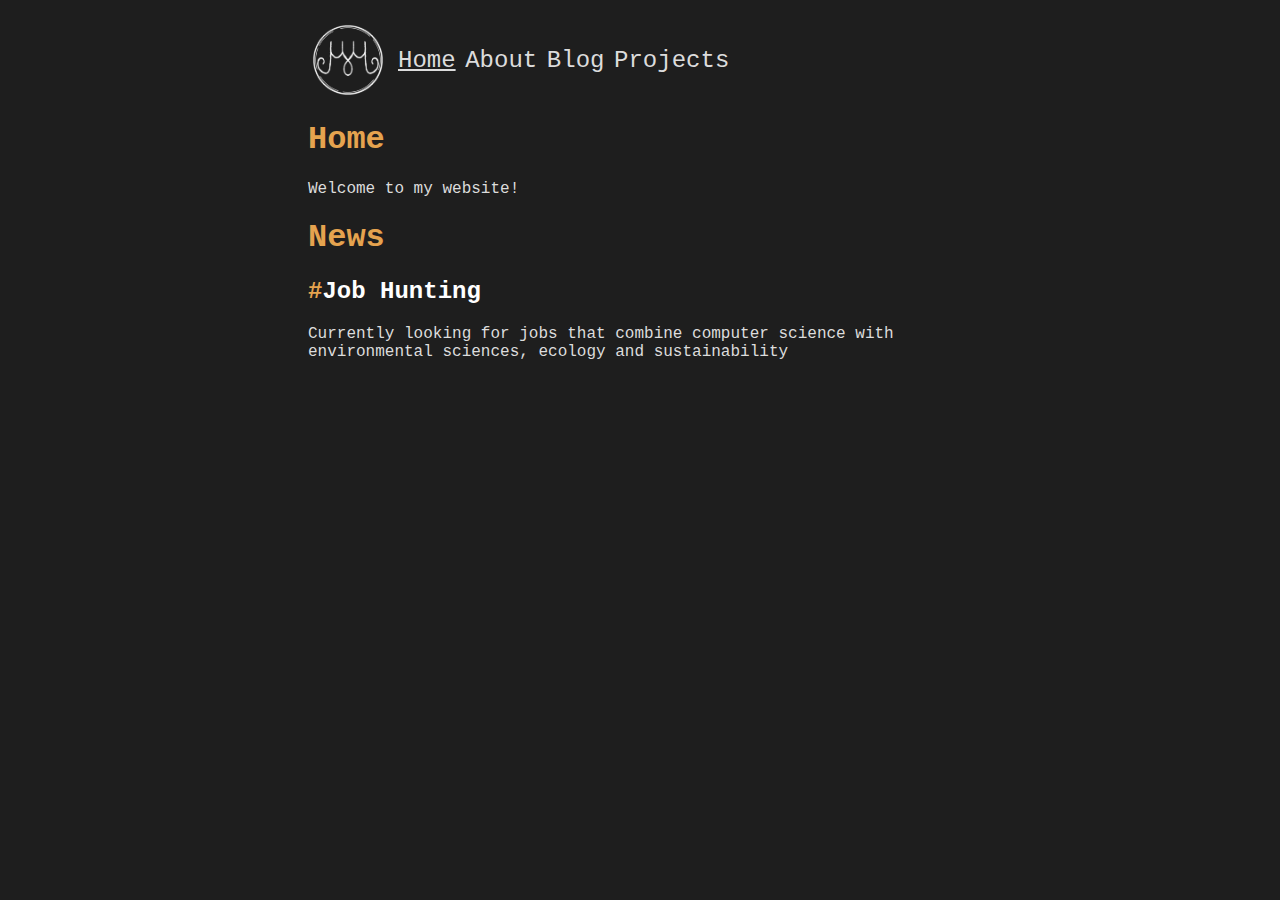
<file: index.html>
<!DOCTYPE html>
<html lang="en">
<head>
    <meta charset="UTF-8">
    <meta name="viewport" content="width=device-width, initial-scale=1.0">
    <title>Max MacDonald</title>
    <link rel="stylesheet" href="stylesheets/main.css">
    <link rel="shortcut icon" type="image/x-icon" href="favicon.ico" />
</head>

<body>
    <div class="container">

    <div class="nav-bar">
        <a href="index.html" ><img src="media/WhiteMMLogo.png" alt="Home Logo" class="header-image"></a>
        <div class="nav-items">
            <a href="index.html" class="nav-item-current">Home</a>
            <a href="about.html" class="nav-item">About</a>
            <a href="blog.html" class="nav-item">Blog</a>
            <a href="projects.html" class="nav-item">Projects</a> 
        </div>
    </div>
        
    
        <h1>Home</h1>
        <p>Welcome to my website!

        <h1>News</h1>
        <h2>#<strong>Job Hunting</strong></h2>
        <p>Currently looking for jobs that combine computer science with environmental sciences, ecology and sustainability</p>

<!--
        <header>
            <h1>How I cut GTA Online loading times by 70%</h1>
            <p class="date">TOST 2021-02-28</p>
        </header>
        <main>
            <p><strong>GTA Online.</strong> <em>Infamous</em> for its slow loading times. Having picked up the game again to finish some of the newer heists I was <em>shocked (/s)</em> to discover that it still loads just as slow as the day it was released 7 years ago.</p>
            <p>It was time. Time to get to the bottom of this.</p>
            
            <h2>#Recon</h2>
            <p>First I wanted to check if someone had already solved this problem. Most of the results I found pointed towards anecdota about <em>how the game is so sophisticated</em> that it needs to load so long, stories on how the <em>p2p network architecture</em> is rubbish (not saying that it isn’t), some elaborate ways of <em>loading into story mode and a solo session after that</em> and a couple of mods that allowed skipping the startup R* logo video. Some more reading told me we could save a whopping 10-30 seconds with these combined!</p>
            <p>Meanwhile on my PC…</p>
            
            <h2>#Benchmark</h2>
            <div class="benchmark">
                <p><strong>Story mode load time:</strong> ~1m 10s</p>
            </div>
        </main>
    -->
    </div>
</body>
</html>
</file>
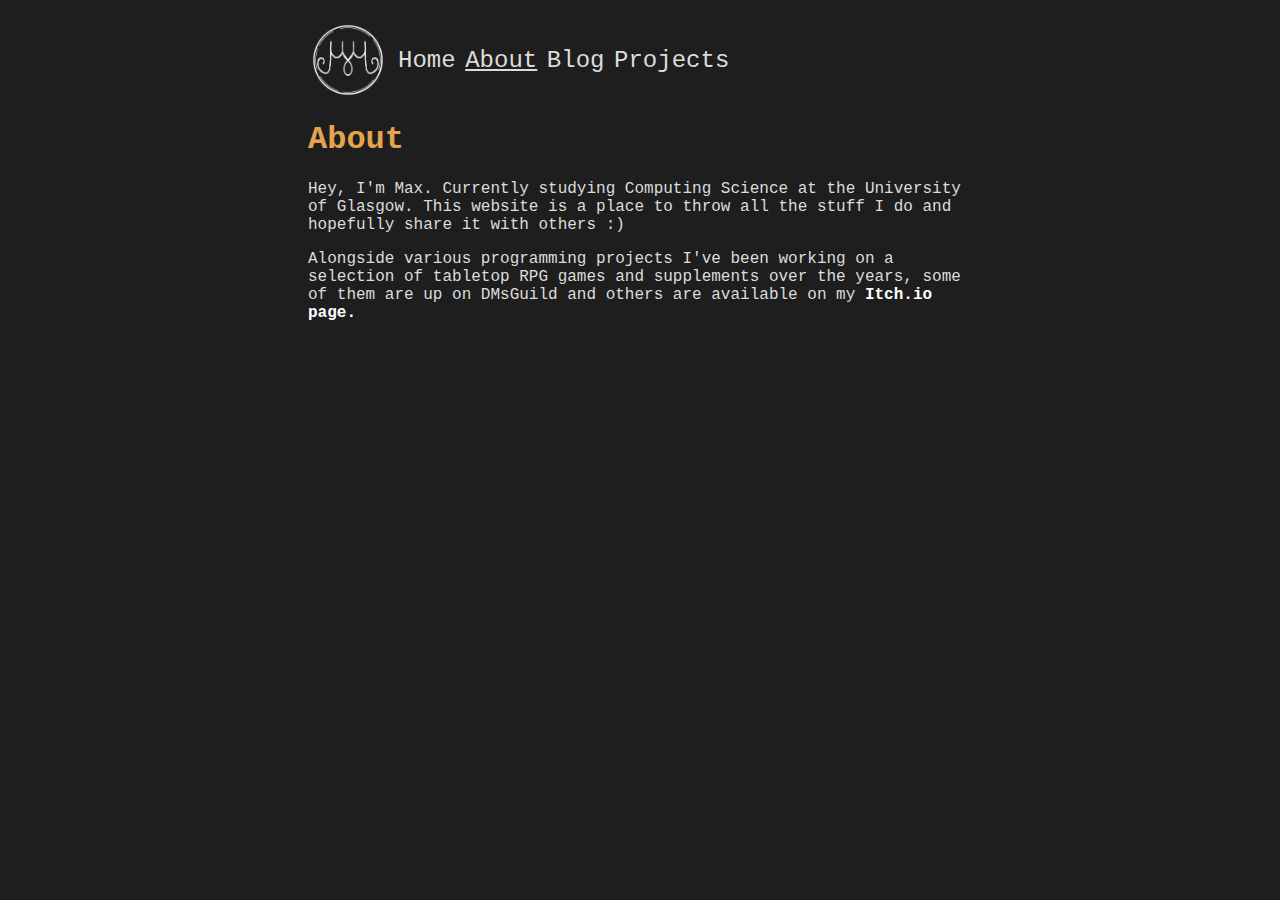
<file: about.html>
<!DOCTYPE html>
<html lang="en">
<head>
    <meta charset="UTF-8">
    <meta name="viewport" content="width=device-width, initial-scale=1.0">
    <title>Max MacDonald</title>
    <link rel="stylesheet" href="stylesheets/main.css">
    <link rel="shortcut icon" type="image/x-icon" href="favicon.ico" />
</head>

<body>
    <div class="container">
    
    <div class="nav-bar">
        <a href="index.html" ><img src="media/WhiteMMLogo.png" alt="Home Logo" class="header-image"></a>
        <div class="nav-items">
            <a href="index.html" class="nav-item">Home</a>
            <a href="about.html" class="nav-item-current">About</a>
            <a href="blog.html" class="nav-item">Blog</a>
            <a href="projects.html" class="nav-item">Projects</a> 
        </div>
    </div>

        
        <main>
            <h1>About</h1>
            <p>Hey, I'm Max. Currently studying Computing Science at the University of Glasgow. This website is a place to throw all the stuff I do and hopefully share it with others :) </p>
            <p>Alongside various programming projects I've been working on a selection of tabletop RPG games and supplements over the years, some of them are up on DMsGuild and others are available on my <a href="https://caltrops.itch.io/"><strong>Itch.io page.</strong></a></p>
        </main>
    </div>
</body>
</html>
</file>
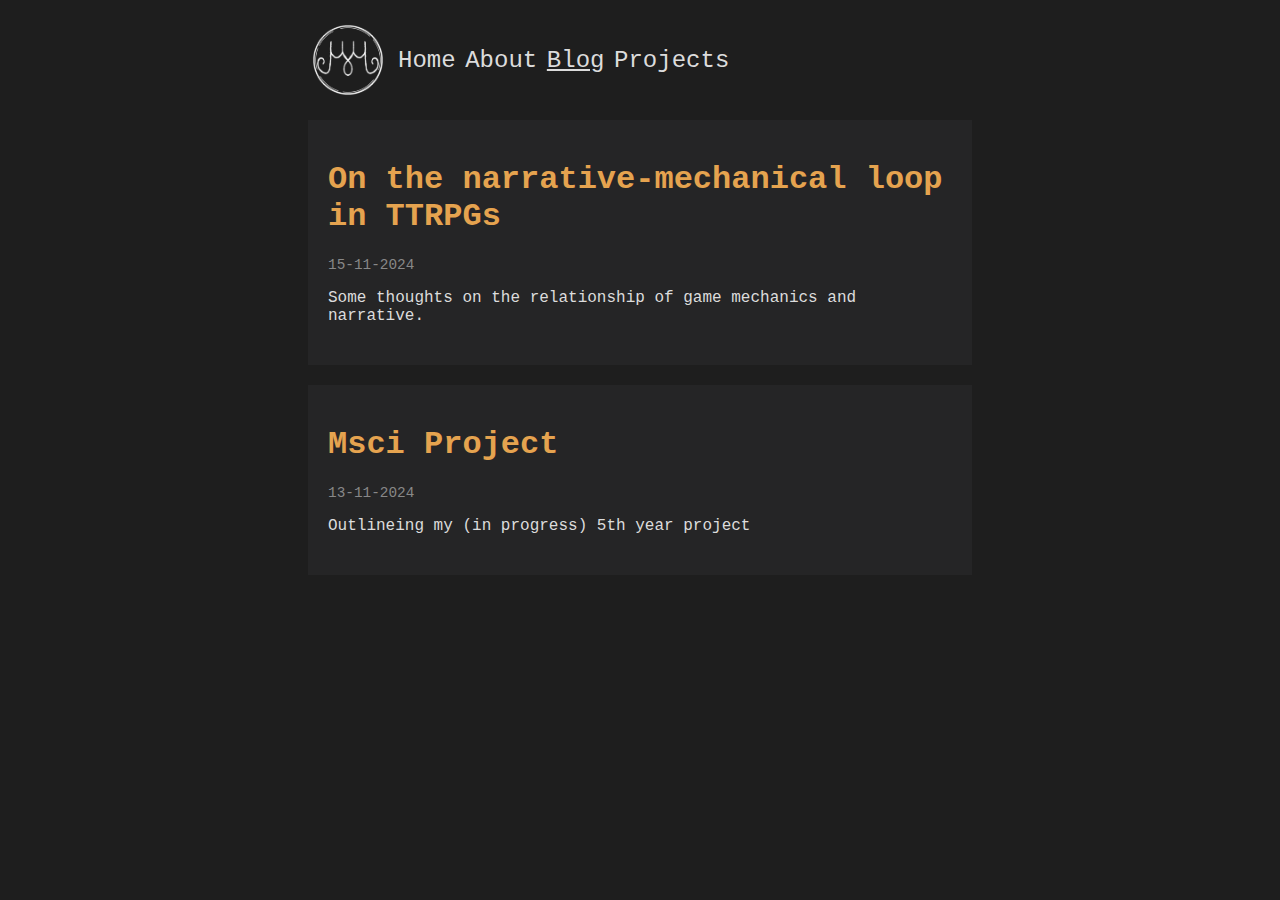
<file: blog.html>
<!DOCTYPE html>
<html lang="en">
<head>
    <meta charset="UTF-8">
    <meta name="viewport" content="width=device-width, initial-scale=1.0">
    <title>Max MacDonald</title>
    <link rel="stylesheet" href="stylesheets/main.css">
    <link rel="shortcut icon" type="image/x-icon" href="favicon.ico" />
</head>

<body>
    <div class="container">
    
    <div class="nav-bar">
        <a href="index.html" ><img src="media/WhiteMMLogo.png" alt="Home Logo" class="header-image"></a>
        <div class="nav-items">
            <a href="index.html" class="nav-item">Home</a>
            <a href="about.html" class="nav-item">About</a>
            <a href="blog.html" class="nav-item-current">Blog</a>
            <a href="projects.html" class="nav-item">Projects</a> 
        </div>
    </div>

    
        <div class="blog-card">
            <header>
                <a href="blog/narrative-mechanical-feedback-loop.html"><h1>On the narrative-mechanical loop in TTRPGs</h1></a>
                <p class="date">15-11-2024</p>
                <p>Some thoughts on the relationship of game mechanics and narrative.</p>
            </header>
        </div>

        <div class="blog-card">
            <header>
                <a href="blog/my-msci-project.html"><h1>Msci Project</h1></a>
                <p class="date">13-11-2024</p>
                <p>Outlineing my (in progress) 5th year project</p>
            </header>
        </div>

    </div>
</body>
</html>
</file>
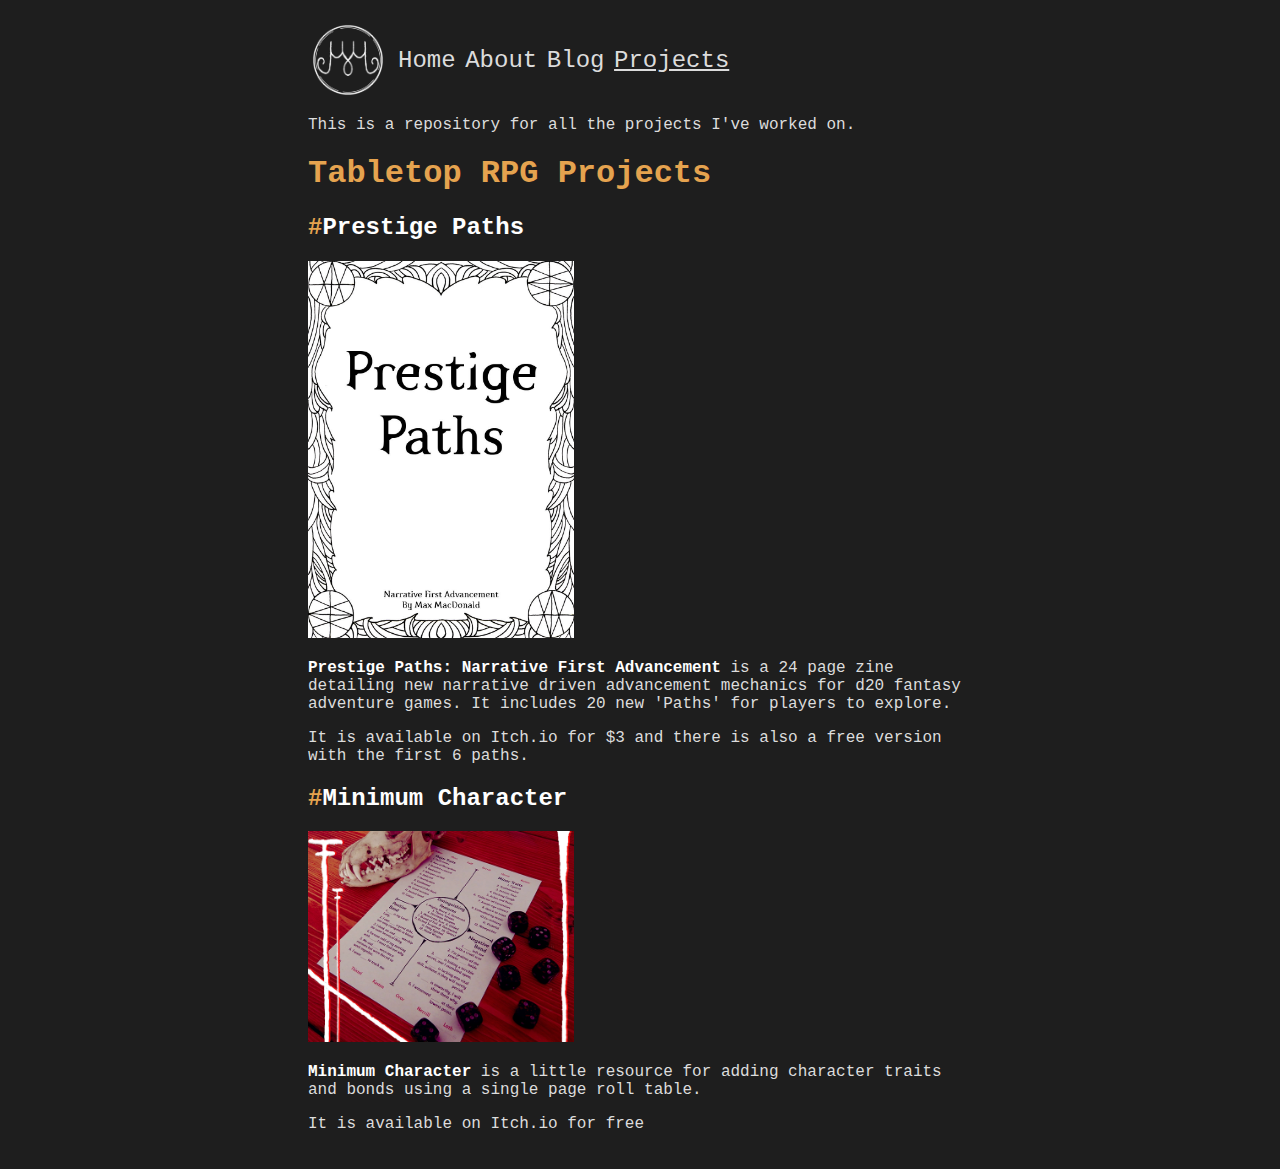
<file: projects.html>
<!DOCTYPE html>
<html lang="en">
<head>
    <meta charset="UTF-8">
    <meta name="viewport" content="width=device-width, initial-scale=1.0">
    <title>Max MacDonald</title>
    <link rel="stylesheet" href="stylesheets/main.css">
    <link rel="shortcut icon" type="image/x-icon" href="favicon.ico" />
</head>

<body>
    <div class="container">
    
    <div class="nav-bar">
        <a href="index.html" ><img src="media/WhiteMMLogo.png" alt="Home Logo" class="header-image"></a>
        <div class="nav-items">
            <a href="index.html" class="nav-item">Home</a>
            <a href="about.html" class="nav-item">About</a>
            <a href="blog.html" class="nav-item">Blog</a>
            <a href="projects.html" class="nav-item-current">Projects</a> 
        </div>
    </div>

    
        
        <main>
            <p>This is a repository for all the projects I've worked on. </p>

            <h1>Tabletop RPG Projects</h1>
                        <h2>#<strong>Prestige Paths</strong></h2>
            <img src="media/Coverv2.jpg" height="40%" width="40%" >
            <p><a href="https://caltrops.itch.io/prestige-paths-narative-first-advancement"><strong>Prestige Paths: Narrative First Advancement</strong></a> is a 24 page zine detailing new narrative driven advancement mechanics for d20 fantasy adventure games. It includes 20 new 'Paths' for players to explore.</p>
            <p>It is available on Itch.io for $3 and there is also a free version with the first 6 paths.</p>

            <h2>#<strong>Minimum Character</strong></h2>
            <img src="media/MinimumCharacter.png" height="40%" width="40%" >
            <p><a href="https://caltrops.itch.io/minimum-character"><strong>Minimum Character</strong></a> is a little resource for adding character traits and bonds using a single page roll table.</p>
            <p>It is available on Itch.io for free</p>



        </main>
    </div>
</body>
</html>
</file>
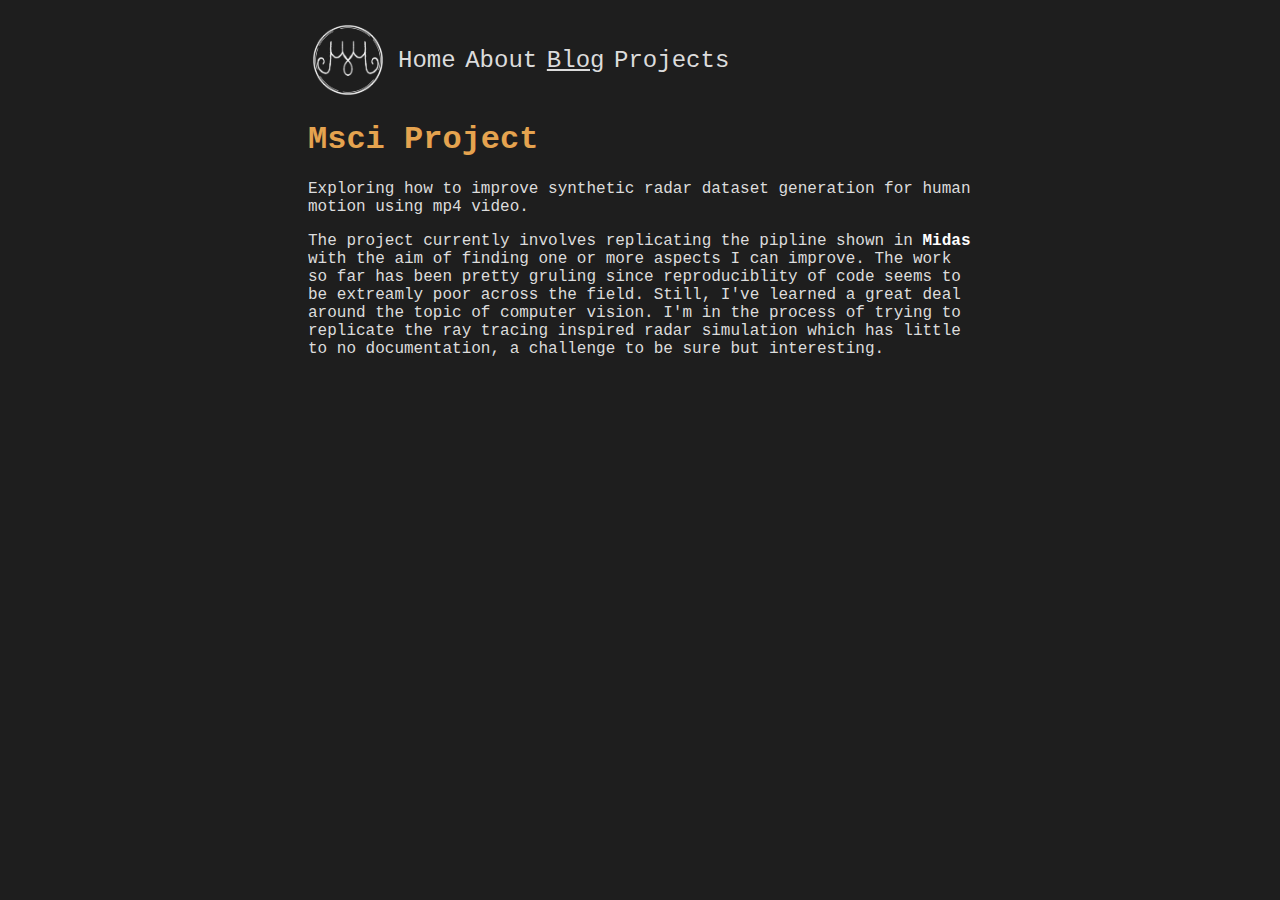
<file: blog/my-msci-project.html>
<!DOCTYPE html>
<html lang="en">
<head>
    <meta charset="UTF-8">
    <meta name="viewport" content="width=device-width, initial-scale=1.0">
    <title>Max MacDonald</title>
    <link rel="stylesheet" href="../stylesheets/main.css">
    <link rel="shortcut icon" type="image/x-icon" href="favicon.ico" />
</head>

<body>
    <div class="container">
    
    <div class="nav-bar">
        <a href="../index.html" ><img src="../media/WhiteMMLogo.png" alt="Home Logo" class="header-image"></a>
        <div class="nav-items">
            <a href="../index.html" class="nav-item">Home</a>
            <a href="../about.html" class="nav-item">About</a>
            <a href="../blog.html" class="nav-item-current">Blog</a>
            <a href="../projects.html" class="nav-item">Projects</a> 
        </div>
    </div>

    
                
        <main>
            <h1>Msci Project</h1>
            <p>Exploring how to improve synthetic radar dataset generation for human motion using mp4 video.</p>
            <p>The project currently involves replicating the pipline shown in <a href="https://dl.acm.org/doi/10.1145/3580872"><strong>Midas</strong></a> with the aim of finding one or more
            aspects I can improve. The work so far has been pretty gruling since reproduciblity of code seems to be extreamly poor across the field. Still, I've learned a great deal around
            the topic of computer vision. I'm in the process of trying to replicate the ray tracing inspired radar simulation which has little to no documentation, a challenge to be sure but interesting.</p>
        

        </main>

    </div>
</body>
</html>
</file>
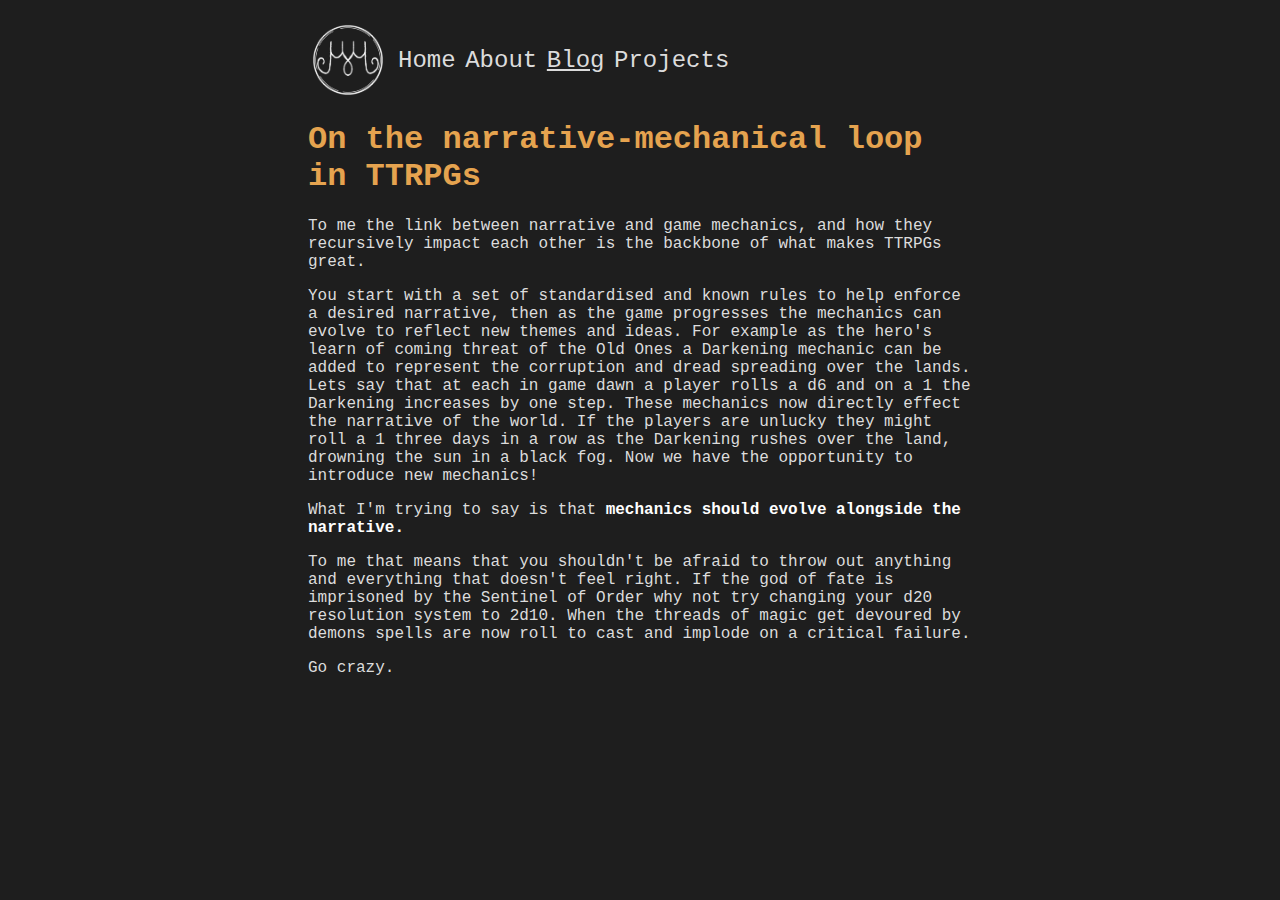
<file: blog/narrative-mechanical-feedback-loop.html>
<!DOCTYPE html>
<html lang="en">
<head>
    <meta charset="UTF-8">
    <meta name="viewport" content="width=device-width, initial-scale=1.0">
    <title>Max MacDonald</title>
    <link rel="stylesheet" href="../stylesheets/main.css">
    <link rel="shortcut icon" type="image/x-icon" href="favicon.ico" />
</head>

<body>
    <div class="container">
    
    <div class="nav-bar">
        <a href="../index.html" ><img src="../media/WhiteMMLogo.png" alt="Home Logo" class="header-image"></a>
        <div class="nav-items">
            <a href="../index.html" class="nav-item">Home</a>
            <a href="../about.html" class="nav-item">About</a>
            <a href="../blog.html" class="nav-item-current">Blog</a>
            <a href="../projects.html" class="nav-item">Projects</a> 
        </div>
    </div>

    
                
        <main>
            <h1>On the narrative-mechanical loop in TTRPGs</h1>
            <p>To me the link between narrative and game mechanics, and how they recursively impact each other is the backbone of what makes TTRPGs great. </p>
            <p>You start with a set of standardised and known rules to help enforce a desired narrative, then as the game progresses the mechanics can evolve to 
            reflect new themes and ideas. For example as the hero's learn of coming threat of the Old Ones a Darkening mechanic can be added to represent the corruption
            and dread spreading over the lands. Lets say that at each in game dawn a player rolls a d6 and on a 1 the Darkening increases by one step. These mechanics now directly effect
            the narrative of the world. If the players are unlucky they might roll a 1 three days in a row as the Darkening rushes over the land, drowning the sun in a black fog. Now
            we have the opportunity to introduce new mechanics!</p>
            <p>What I'm trying to say is that <strong>mechanics should evolve alongside the narrative.</strong></p>
            <p>To me that means that you shouldn't be afraid to throw out anything and everything that doesn't feel right. If the god of fate is imprisoned by the Sentinel of Order why not try changing your d20 resolution system to 2d10. When the threads of magic get devoured by demons spells are now roll to cast and implode on a critical failure.</p>
            <p>Go crazy.</p>

        </main>

    </div>
</body>
</html>
</file>
<file: stylesheets/main.css>
body {
    background-color: #1e1e1e;
    color: #dcdcdc;
    font-family: Consolas, "Courier New", monospace;
    margin: 0;
    padding: 0;
}

.container {
    -moz-box-sizing: border-box; 
    box-sizing: border-box;
    width: max(55%, min(500px, 100%));
    margin: 0 auto;
    padding: 20px;
}

header {
    margin-bottom: 20px;
}

a {
    text-decoration: none;
}

.header-image {
    max-width: 80px;
    height: auto;
    display: block;
    vertical-align: middle;

}

h1 {
    color: #e5a34f;
    font-size: 2em;
}

.date {
    color: #888888;
    font-size: 0.9em;
}

h2 {
    color: #e5a34f;
}

em {
    color: #dcdc5d;
}

.benchmark {
    background-color: #252526;
    padding: 10px;
    border-radius: 5px;
}

.benchmark p {
    margin: 0;
}

strong {
    color: #ffffff;
}

.nav-bar {
    -moz-box-sizing: border-box; 
    box-sizing: border-box;
    width: max(50%, min(500px, 100%));
    display: flex;
    align-items: center;
    justify-content: left;



}

.nav-items {
    padding-left: 2%;

}

.nav-item {
    color: #dcdcdc;
    font-size: 1.5em;
    vertical-align: middle;
    
}

.nav-item-current {
    color: #dcdcdc;
    font-size: 1.5em;
    vertical-align: middle;
    text-decoration: underline;

}

.blog-card {
    background-color: #252526;
    padding: 20px;
    margin-top: 20px;
}
img {
   
    align-self: center;
}
</file>
